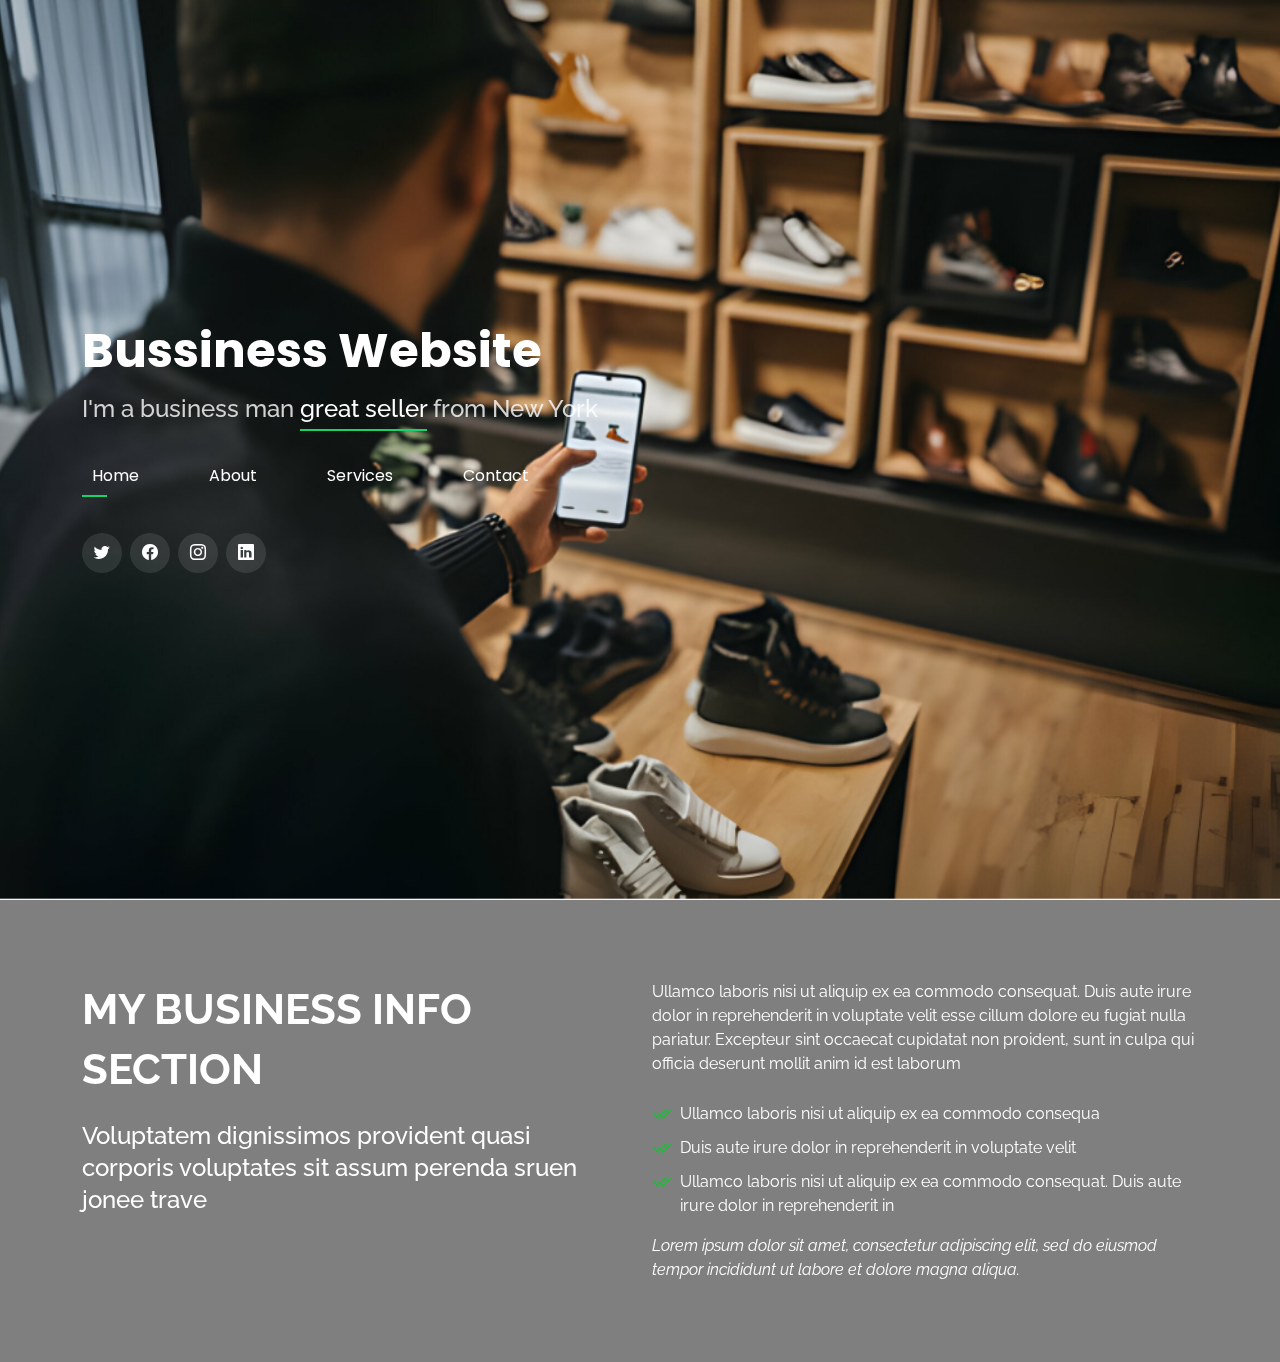
<file: index.html>
<!DOCTYPE html>
<html lang="en">
<head>
  <meta charset="utf-8">
  <meta content="width=device-width, initial-scale=1.0" name="viewport">

<!--
  <title>Personal Bootstrap Template</title>
  <meta content="" name="description">
  <meta content="" name="keywords">
-->

  <!-- Favicons -->
  <link href="assets/img/favicon.png" rel="icon">
  <link href="assets/img/apple-touch-icon.png" rel="apple-touch-icon">

  <!-- Google Fonts -->
  <link href="https://fonts.googleapis.com/css?family=Open+Sans:300,300i,400,400i,600,600i,700,700i|Raleway:300,300i,400,400i,500,500i,600,600i,700,700i|Poppins:300,300i,400,400i,500,500i,600,600i,700,700i" rel="stylesheet">


 <link rel="stylesheet" href="https://cdnjs.cloudflare.com/ajax/libs/font-awesome/6.1.0/css/all.min.css">
 
 <!-- <link href="assets/vendor/bootstrap-icons/bootstrap-icons.css" rel="stylesheet">
  --> 
  <!-- <link href="assets/vendor/bootstrap/css/bootstrap.min.css" rel="stylesheet"> -->

   <!-- Vendor CSS Files  -->
  <link href="assets/vendor/bootstrap/css/bootstrap.min.css" rel="stylesheet">
  <link href="assets/vendor/bootstrap-icons/bootstrap-icons.css" rel="stylesheet">
  <link href="assets/vendor/boxicons/css/boxicons.min.css" rel="stylesheet">
  <link href="assets/vendor/glightbox/css/glightbox.min.css" rel="stylesheet">
  <link href="assets/vendor/remixicon/remixicon.css" rel="stylesheet">
  <link href="assets/vendor/swiper/swiper-bundle.min.css" rel="stylesheet">



  <!-- Template Main CSS File -->
  <link href="assets/css/style.css" rel="stylesheet">
  <!-- =======================================================
  * Template Name: Personal
  * Updated: Sep 18 2023 with Bootstrap v5.3.2
  * Template URL: https://bootstrapmade.com/personal-free-resume-bootstrap-template/
  * Author: BootstrapMade.com
  * License: https://bootstrapmade.com/license/
  ======================================================== -->
</head>


<body>
  <!-- ======= Header ======= -->
  <header id="header">
    <div class="container">

      <h1><a href="index.html">Bussiness Website</a></h1>
      <!-- Uncomment below if you prefer to use an image logo -->
      <!-- <a href="index.html" class="mr-auto"><img src="assets/img/logo.png" alt="" class="img-fluid"></a> -->

      <h2>I'm a business man <span>great seller</span> from New York</h2>

      <nav id="navbar" class="navbar">
        <ul>
          <li><a class="nav-link active" href="#header">Home</a></li>
         
          <!-- <li><a class="nav-link" href="#resume">Resume</a></li> -->
          <!-- <li><a class="nav-link" href="#services">Services</a></li> -->
          <li><a class="nav-link" href="about.html">About</a></li>
          <li><a class="nav-link" href="services.html">Services</a></li>
          <li><a class="nav-link" href="contact.html">Contact</a></li>
        </ul>

        <i class="bi bi-list mobile-nav-toggle"></i>
      </nav>
      <!-- .navbar -->

      <div class="social-links">
        <a href="#" class="twitter"><i class="bi bi-twitter" aria-hidden="true"></i> </a>
        <a href="#" class="facebook"><i class="bi bi-facebook"></i></a>
        <a href="#" class="instagram"><i class="bi bi-instagram"></i></a>
        <a href="#" class="linkedin"><i class="bi bi-linkedin"></i></a>
      </div>

    </div>
 </header><!-- End Header -->



</body>


<div class="body_container">
<section id="about-us" class="about-us">
      <div class="container" data-aos="fade-up">

        <div class="row content">
          <div class="col-lg-6" data-aos="fade-right">
            <h2>My Business Info Section</h2>
            <h3>Voluptatem dignissimos provident quasi corporis voluptates sit assum perenda sruen jonee trave</h3>
          </div>
          <div class="col-lg-6 pt-4 pt-lg-0" data-aos="fade-left">
            <p>
              Ullamco laboris nisi ut aliquip ex ea commodo consequat. Duis aute irure dolor in reprehenderit in voluptate
              velit esse cillum dolore eu fugiat nulla pariatur. Excepteur sint occaecat cupidatat non proident, sunt in
              culpa qui officia deserunt mollit anim id est laborum
            </p>
            <ul>
              <li><i class="ri-check-double-line"></i> Ullamco laboris nisi ut aliquip ex ea commodo consequa</li>
              <li><i class="ri-check-double-line"></i> Duis aute irure dolor in reprehenderit in voluptate velit</li>
              <li><i class="ri-check-double-line"></i> Ullamco laboris nisi ut aliquip ex ea commodo consequat. Duis aute irure dolor in reprehenderit in</li>
            </ul>
            <p class="fst-italic">
              Lorem ipsum dolor sit amet, consectetur adipiscing elit, sed do eiusmod tempor incididunt ut labore et dolore
              magna aliqua.
            </p>
          </div>
        </div>
</div>
      </div>
    </section>
    


</html>
</file>
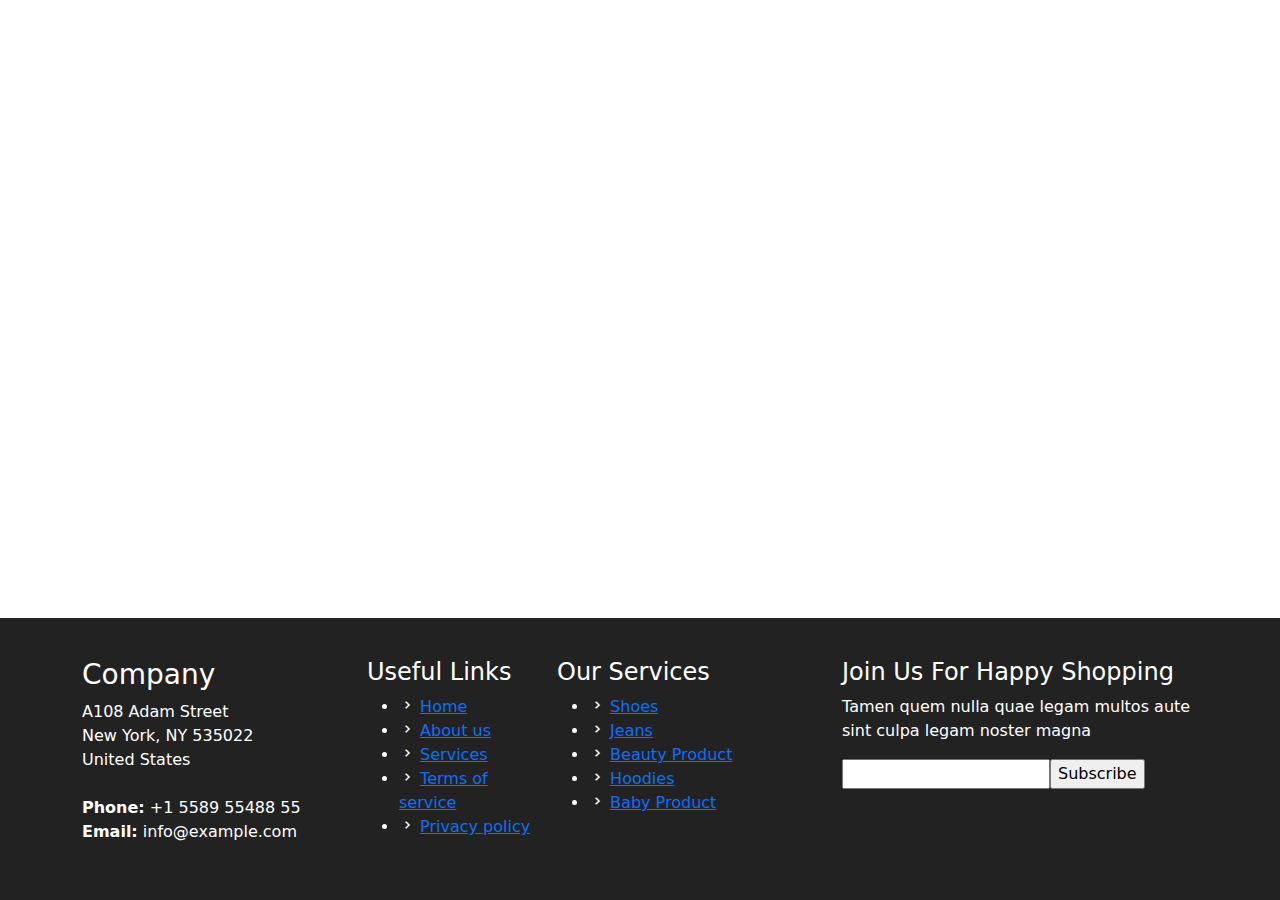
<file: footer.html>
<br>     </br>
<br /><br /><br /><br />
<br /><br /><br /><br />

<!-- ======= Footer ======= -->
  
<!DOCTYPE html>
<html lang="en">
<head>
  <meta charset="utf-8">
  <meta content="width=device-width, initial-scale=1.0" name="viewport">
  
  <link href="assets/vendor/bootstrap/css/bootstrap.min.css" rel="stylesheet">
  <link href="assets/vendor/bootstrap-icons/bootstrap-icons.css" rel="stylesheet">
  <link href="assets/vendor/boxicons/css/boxicons.min.css" rel="stylesheet">
  <link href="assets/vendor/glightbox/css/glightbox.min.css" rel="stylesheet">
  <link href="assets/vendor/remixicon/remixicon.css" rel="stylesheet">
  <link href="assets/vendor/swiper/swiper-bundle.min.css" rel="stylesheet">

 </head>


<footer>
<link href="assets/vendor/bootstrap/css/bootstrap.min.css" rel="stylesheet">
  <link href="assets/vendor/bootstrap-icons/bootstrap-icons.css" rel="stylesheet">
  <link href="assets/vendor/boxicons/css/boxicons.min.css" rel="stylesheet">
  <link href="assets/vendor/glightbox/css/glightbox.min.css" rel="stylesheet">
  <link href="assets/vendor/remixicon/remixicon.css" rel="stylesheet">
  <link href="assets/vendor/swiper/swiper-bundle.min.css" rel="stylesheet">



  <link href="assets/css/footer.css" rel="stylesheet">
  <footer id="footer">

    <div class="footer-top">
      <div class="container">
        <div class="row">

          <div class="col-lg-3 col-md-6 footer-contact">
            <h3>Company</h3>
            <p>
              A108 Adam Street <br>
              New York, NY 535022<br>
              United States <br><br>
              <strong>Phone:</strong> +1 5589 55488 55<br>
              <strong>Email:</strong> info@example.com<br>
            </p>
          </div>

          <div class="col-lg-2 col-md-6 footer-links">
            <h4>Useful Links</h4>
            <ul>
              <li><i class="bx bx-chevron-right"></i> <a href="#">Home</a></li>
              <li><i class="bx bx-chevron-right"></i> <a href="#">About us</a></li>
              <li><i class="bx bx-chevron-right"></i> <a href="#">Services</a></li>
              <li><i class="bx bx-chevron-right"></i> <a href="#">Terms of service</a></li>
              <li><i class="bx bx-chevron-right"></i> <a href="#">Privacy policy</a></li>
            </ul>
          </div>

          <div class="col-lg-3 col-md-6 footer-links">
            <h4>Our Services</h4>
            <ul>
              <li><i class="bx bx-chevron-right"></i> <a href="#">Shoes</a></li>
              <li><i class="bx bx-chevron-right"></i> <a href="#">Jeans</a></li>
              <li><i class="bx bx-chevron-right"></i> <a href="#">Beauty Product</a></li>
              <li><i class="bx bx-chevron-right"></i> <a href="#">Hoodies</a></li>
              <li><i class="bx bx-chevron-right"></i> <a href="#">Baby Product</a></li>
            </ul>
          </div>

          <div class="col-lg-4 col-md-6 footer-newsletter">
            <h4>Join Us For Happy Shopping</h4>
            <p>Tamen quem nulla quae legam multos aute sint culpa legam noster magna</p>
            <form action="" method="post">
              <input type="email" name="email"><input type="submit" value="Subscribe">
            </form>
          </div>

        </div>
      </div>
    </div>

  </footer><!-- End Footer -->
</file>
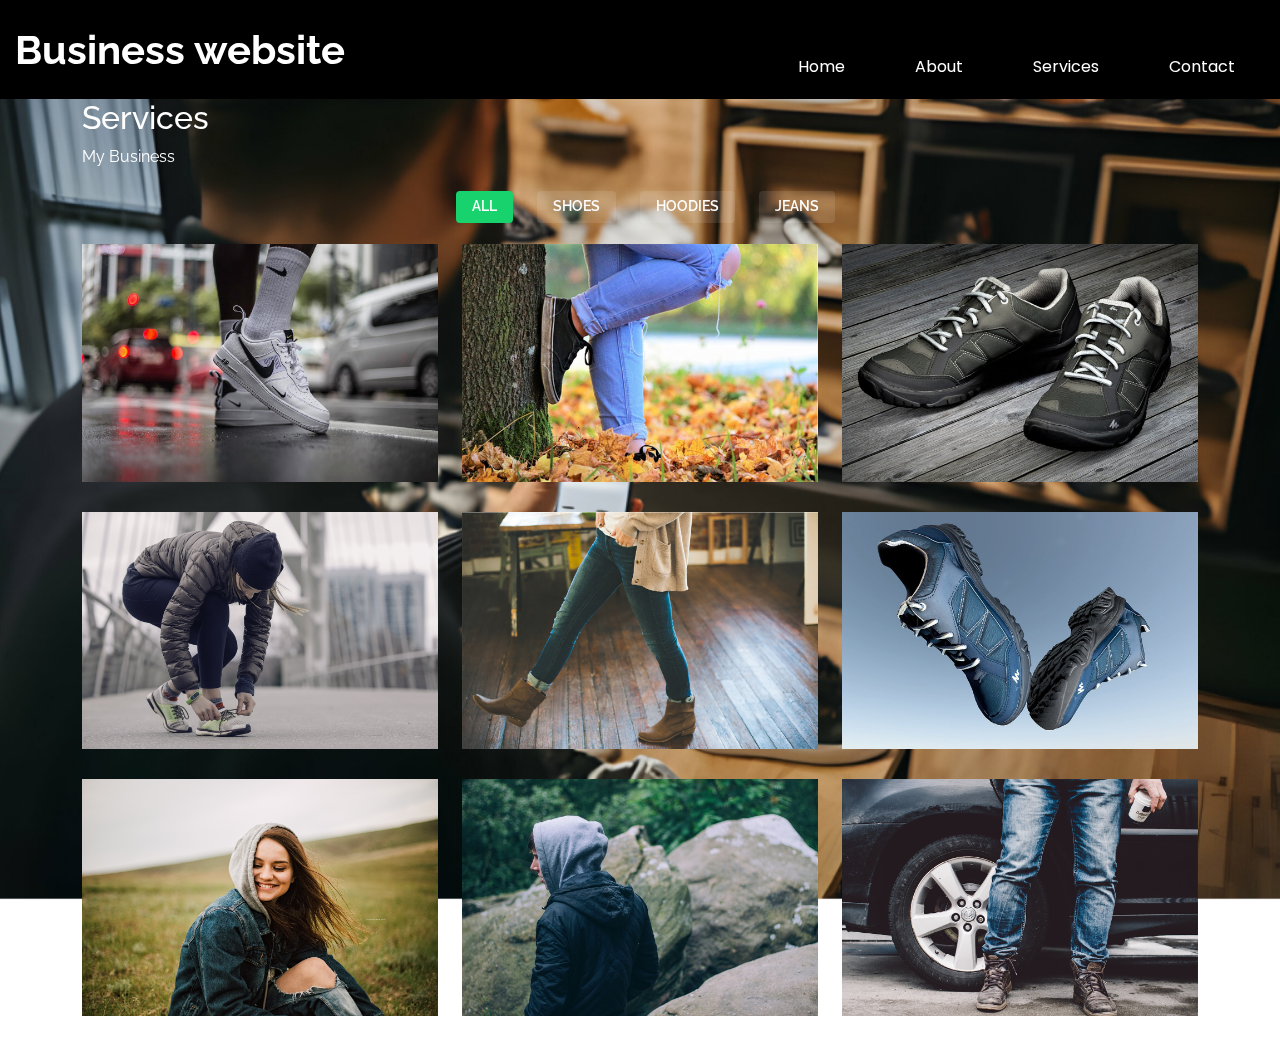
<file: services.html>
<!DOCTYPE html>
<html lang="en">

<head>
<meta charset="utf-8">
  <meta content="width=device-width, initial-scale=1.0" name="viewport">

  <title>Bussiness website</title>
  <meta content="" name="description">
  <meta content="" name="keywords">

  <!-- Favicons -->
  <link href="assets/img/favicon.png" rel="icon">
  <link href="assets/img/apple-touch-icon.png" rel="apple-touch-icon">

  <!-- Google Fonts -->
  <link href="https://fonts.googleapis.com/css?family=Open+Sans:300,300i,400,400i,600,600i,700,700i|Raleway:300,300i,400,400i,500,500i,600,600i,700,700i|Poppins:300,300i,400,400i,500,500i,600,600i,700,700i" rel="stylesheet">


  <link href="assets/vendor/bootstrap/css/bootstrap.min.css" rel="stylesheet">
  <link href="assets/vendor/bootstrap-icons/bootstrap-icons.css" rel="stylesheet">
  <link href="assets/vendor/boxicons/css/boxicons.min.css" rel="stylesheet">
  <link href="assets/vendor/glightbox/css/glightbox.min.css" rel="stylesheet">
  <link href="assets/vendor/remixicon/remixicon.css" rel="stylesheet">
  <link href="assets/vendor/swiper/swiper-bundle.min.css" rel="stylesheet">


  <!-- Template Main CSS File -->
  <link href="assets/css/style.css" rel="stylesheet">


</head>

<body>

  <header class="header">
    <div class="logo">Business website </div>
    <nav class="navbar">
      <ul>
        <li><a href="index.html">Home</a></li>
        <li><a href="about.html">About</a></li>
        <li><a href="services.html">Services</a></li>
        <li><a href="contact.html">Contact</a></li>
      </ul>
    </nav>
  </header>




<section id="Services" class="Services">
    <div class="container">

      <div class="section-title">
        <h2>Services</h2>
        <p>My Business</p>
      </div>

      <div class="row">
        <div class="col-lg-12 d-flex justify-content-center">
          <ul id="Services-flters">
            <li data-filter="*" class="filter-active">All</li>
            <li data-filter=".filter-Shoes">Shoes</li>
            <li data-filter=".filter-Hoodies">Hoodies</li>
            <li data-filter=".filter-Jeans">Jeans</li>
          </ul>
        </div>
      </div>





 <div class="row Services-container">

        <div class="col-lg-4 col-md-6 Services-item filter-Shoes">
          <div class="Services-wrap">
            <img src="assets/img/Services/Services_1.jpg" class="img-fluid" alt="">
            <div class="Services-info">
              <h4>Shoes 1</h4>
              <p>Shoes</p>
            </div>
          </div>
        </div>




        <div class="col-lg-4 col-md-6 Services-item filter-Jeans">
          <div class="Services-wrap">
            <img src="assets/img/Services/Jeans.jpg" class="img-fluid" alt="">
            <div class="Services-info">
              <h4>Jeans 3</h4>
              <p>Jeans</p>
            </div>
          </div>
        </div>





           <div class="col-lg-4 col-md-6 Services-item filter-Shoes">
          <div class="Services-wrap">
            <img src="assets/img/Services/Services_2.jpg" class="img-fluid" alt="">
            <div class="Services-info">
              <h4>Shoes 2</h4>
              <p>Shoes</p>
            </div>
          </div>
        </div>




<div class="col-lg-4 col-md-6 Services-item filter-Hoodies">
          <div class="Services-wrap">
            <img src="assets/img/Services/Services_4.jpg" class="img-fluid" alt="">
            <div class="Services-info">
              <h4>Hoodie 2</h4>
              <p>Hoodie</p>
            </div>
          </div>
        </div>


        <div class="col-lg-4 col-md-6 Services-item filter-Jeans">
          <div class="Services-wrap">
            <img src="assets/img/Services/Services_8.jpg" class="img-fluid" alt="">
            <div class="Services-info">
              <h4>Jeans 2</h4>
              <p>Jeans</p>
            </div>
          </div>
        </div>

        <div class="col-lg-4 col-md-6 Services-item filter-Shoes">
          <div class="Services-wrap">
            <img src="assets/img/Services/Services_3.jpg" class="img-fluid" alt="">
            <div class="Services-info">
              <h4>Shoes 3</h4>
              <p>Shoes</p>
            </div>
          </div>
        </div>

        <div class="col-lg-4 col-md-6 Services-item filter-Hoodies">
          <div class="Services-wrap">
            <img src="assets/img/Services/Services_5.jpg" class="img-fluid" alt="">
            <div class="Services-info">
              <h4>Hoodies 1</h4>
              <p>Hoodies</p>
              
            </div>
          </div>
        </div>

        <div class="col-lg-4 col-md-6 Services-item filter-Hoodies">
          <div class="Services-wrap">
            <img src="assets/img/Services/Services_6.jpg" class="img-fluid" alt="">
            <div class="Services-info">
              <h4>Hoodies 3</h4>
              <p>Hoodies</p>
            </div>
          </div>
        </div>



<div class="col-lg-4 col-md-6 Services-item filter-Jeans">
          <div class="Services-wrap">
            <img src="assets/img/Services/Services_7.jpg" class="img-fluid" alt="">
            <div class="Services-info">
              <h4>Jeans 1</h4>
              <p>Jeans</p>
            
            </div>


            </div>
          </div>
        </div>

</div>
</section>



<!-- Vendor JS Files -->
  <script src="assets/vendor/purecounter/purecounter_vanilla.js"></script>
  <script src="assets/vendor/bootstrap/js/bootstrap.bundle.min.js"></script>
  <script src="assets/vendor/glightbox/js/glightbox.min.js"></script>
  <script src="assets/vendor/isotope-layout/isotope.pkgd.min.js"></script>
  <script src="assets/vendor/swiper/swiper-bundle.min.js"></script>
  <script src="assets/vendor/waypoints/noframework.waypoints.js"></script>
  <script src="assets/vendor/php-email-form/validate.js"></script>



<script src="assets\js\function.js"></script>




</body>


</html>
</file>
<file: assets/css/style.css>
body {
  font-family: "Open Sans", sans-serif;
  background-color: #040404;
  color: #fff;
  position: relative;
  background: transparent;
}

body::before {
  content: "";
  position: fixed;
  background: #040404 url("../img/bg.PNG") top right no-repeat;
  background-size: cover;
  left: 0;
  right: 0;
  top: 0;
  height: 100vh;
  z-index: -1;
}

@media (min-width: 1024px) {
  body::before {
    background-attachment: fixed;
  }
}

a {
  color: #18d26e;
  text-decoration: none;
}

a:hover {
  color: #35e888;
  text-decoration: none;
}

h1,
h2,
h3,
h4,
h5,
h6 {
  font-family: "Raleway", sans-serif;
}

/*--------------------------------------------------------------
# Header
--------------------------------------------------------------*/
#header {
  transition: ease-in-out 0.3s;
  position: relative;
  height: 100vh;
  display: flex;
  align-items: center;
  z-index: 997;
  overflow-y: auto;
}

#header * {
  transition: ease-in-out 0.3s;
}

#header h1 {
  font-size: 48px;
  margin: 0;
  padding: 0;
  line-height: 1;
  font-weight: 700;
  font-family: "Poppins", sans-serif;
}

#header h1 a,
#header h1 a:hover {
  color: #fff;
  line-height: 1;
  display: inline-block;
}

#header h2 {
  font-size: 24px;
  margin-top: 20px;
  color: rgba(255, 255, 255, 0.8);
}

#header h2 span {
  color: #fff;
  border-bottom: 2px solid #18d26e;
  padding-bottom: 6px;
}

#header img {
  padding: 0;
  margin: 0;
}

#header .social-links {
  margin-top: 40px;
  display: flex;
}

#header .social-links a {
  font-size: 16px;
  display: flex;
  justify-content: center;
  align-items: center;
  background: rgba(255, 255, 255, 0.1);
  color: #fff;
  line-height: 1;
  margin-right: 8px;
  border-radius: 50%;
  width: 40px;
  height: 40px;
}

#header .social-links a:hover {
  background: #18d26e;
}

@media (max-width: 992px) {
  #header h1 {
    font-size: 36px;
  }

  #header h2 {
    font-size: 20px;
    line-height: 30px;
  }

  #header .social-links {
    margin-top: 15px;
  }

  #header .container {
    display: flex;
    flex-direction: column;
    align-items: center;
  }
}

/* Header Top */
#header.header-top {
  height: 80px;
  position: fixed;
  left: 0;
  top: 0;
  right: 0;
  background: rgba(0, 0, 0, 0.9);
}

#header.header-top .social-links,
#header.header-top h2 {
  display: none;
}

#header.header-top h1 {
  margin-right: auto;
  font-size: 36px;
}

#header.header-top img {
  max-height: 60px;
  margin-right: 20px !important;
}

#header.header-top .container {
  display: flex;
  align-items: center;
}

#header.header-top .navbar {
  margin: 0;
}

@media (max-width: 768px) {
  #header.header-top {
    height: 60px;
  }

  #header.header-top h1 {
    font-size: 26px;
  }
}

/*--------------------------------------------------------------
# Navigation Menu
--------------------------------------------------------------*/
/**
* Desktop Navigation 
*/

.navbar {
  padding: 0;
  margin-top: 35px;
}

.navbar ul {
  margin: 0;
  padding: 0;
  display: flex;
  list-style: none;
  align-items: center;
}

.navbar li {
  position: relative;
}

.navbar li+li {
  margin-left: 30px;
}

.navbar a,
.navbar a:focus {
  display: flex;
  align-items: center;
  justify-content: space-between;
  padding: 0;
  font-family: "Poppins", sans-serif;
  font-size: 16px;
  font-weight: 400;
  color: rgba(255, 255, 255, 0.7);
  white-space: nowrap;
  transition: 0.3s;
}

.navbar a i,
.navbar a:focus i {
  font-size: 12px;
  line-height: 0;
  margin-left: 30px;
}

.navbar a:before {
  content: "";
  position: absolute;
  width: 0;
  height: 2px;
  bottom: -4px;
  left: 0;
  background-color: #18d26e;
  visibility: hidden;
  width: 0px;
  transition: all 0.3s ease-in-out 0s;
}

.navbar a:hover:before,
.navbar li:hover>a:before,
.navbar .active:before {
  visibility: visible;
  width: 25px;
}

.navbar a:hover,
.navbar .active,
.navbar .active:focus,
.navbar li:hover>a {
  color: #fff;
}

/**
* Mobile Navigation 
*/
.mobile-nav-toggle {
  color: #fff;
  font-size: 28px;
  cursor: pointer;
  display: none;
  line-height: 0;
  transition: 0.5s;
  position: fixed;
  right: 15px;
  top: 15px;
}

@media (max-width: 991px) {
  .mobile-nav-toggle {
    display: block;
  }

  .navbar ul {
    display: none;
  }
}

.navbar-mobile {
  position: fixed;
  overflow: hidden;
  top: 0;
  right: 0;
  left: 0;
  bottom: 0;
  background: rgba(0, 0, 0, 0.9);
  transition: 0.3s;
  z-index: 999;
  margin-top: 0;
}

.navbar-mobile .mobile-nav-toggle {
  position: absolute;
  top: 15px;
  right: 15px;
}

.navbar-mobile ul {
  display: block;
  position: absolute;
  top: 55px;
  right: 15px;
  bottom: 45px;
  left: 15px;
  padding: 10px 0;
  overflow-y: auto;
  transition: 0.3s;
  border: 2px solid rgba(255, 255, 255, 0.2);
}

.navbar-mobile li {
  padding: 12px 20px;
}

.navbar-mobile li+li {
  margin: 0;
}

.navbar-mobile a,
.navbar-mobile a:focus {
  font-size: 16px;
  position: relative;
}


/*services*/
/*service header
*/

body {
  margin: 0;
  font-family: "Raleway", sans-serif;
}

.header {
  background-color: #000;
  color: #fff;
  display: flex;
  justify-content: space-between;
  align-items: center;
  padding: 15px;
}


.logo {
  font-size: 40px;
  
  font-weight: bold;
  padding: 0 50 
}

.navbar ul {
  list-style-type: none;
  margin: 50;
  padding: 0;
  display: flex;

}

.navbar ul li {
  margin-right: 20px;

}

.navbar ul li a {
  color: #fff;
  text-decoration: none;
  padding: 5px 10px;
 border-radius: 5px;
  transition: background-color 0.3s ease;
}


.navbar ul li a:hover {
  background-color: #333;
}


/*services*/

.Services .Services-item {
  margin-bottom: 30px;
}

.Services #Services-flters {
  margin: 0 auto 15px auto;
  text-align: center;
  border-radius: 50px;
  padding: 3px 15px;
}

.Services #Services-flters li {
  cursor: pointer;
  display: inline-block;
  padding: 8px 16px 10px 16px;
  font-size: 14px;
  font-weight: 600;
  line-height: 1;
  text-transform: uppercase;
  color: #fff;
  background: rgba(255, 255, 255, 0.1);
  margin: 03px 10px 3px;
  transition: all 0.3s ease-in-out;
  border-radius: 4px;
}





.Services #Services-flters li:hover,
.Services #Services-flters li.filter-active {
  background: #18d26e;
}

.Services #Services-flters li:last-child {
  margin-right: 0;
}

.Services .Services-wrap {
  transition: 0.3s;
  position: relative;
  overflow: hidden;
  z-index: 1;
  background: rgba(0, 0, 0, 0.6);
}

.Services .Services-wrap::before {
  content: "";
  background: rgba(0, 0, 0, 0.6);
  position: absolute;
  left: 30px;
  right: 30px;
  top: 30px;
  bottom: 30px;
  transition: all ease-in-out 0.3s;
  z-index: 2;
  opacity: 0;
}

.Services .Services-wrap .Services-info {
  opacity: 0;
  position: absolute;
  top: 0;
  left: 0;
  right: 0;
  bottom: 0;
  text-align: center;
  z-index: 3;
  transition: all ease-in-out 0.3s;
  display: flex;
  flex-direction: column;
  justify-content: center;
  align-items: center;
}



.Services .Services-wrap .Services-info::before {
  display: block;
  content: "";
  width: 48px;
  height: 48px;
  position: absolute;
  top: 35px;
  left: 35px;
  border-top: 3px solid #fff;
  border-left: 3px solid #fff;
  transition: all 0.5s ease 0s;
  z-index: 9994;
}


.Services .Services-wrap .Services-info::after {
  display: block;
  content: "";
  width: 48px;
  height: 48px;
  position: absolute;
  bottom: 35px;
  right: 35px;
  border-bottom: 3px solid #fff;
  border-right: 3px solid #fff;
  transition: all 0.5s ease 0s;
  z-index: 9994;
}


.Services .Services-wrap .Services-info h4 {
  font-size: 20px;
  color: #fff;
  font-weight: 600;
}

.Services .Services-wrap .Services-info p {
  color: #ffffff;
  font-size: 14px;
  text-transform: uppercase;
  padding: 0;
  margin: 0;
}


.Services .Services-wrap .Services-links {
  text-align: center;
  z-index: 4;
}

.Services .Services-wrap .Services-links a {
  color: #fff;
  margin: 0 2px;
  font-size: 28px;
  display: inline-block;
  transition: 0.3s;
}

.Services .Services-wrap .Services-links a:hover {
  color: #63eda3;
}


.Services .Services-wrap:hover::before {
  top: 0;
  left: 0;
  right: 0;
  bottom: 0;
  opacity: 1;
}

.Services .Services-wrap:hover .Services-info {
  opacity: 1;
}

.Services .Services-wrap:hover .Services-info::before {
  top: 15px;
  left: 15px;
}

.Services .Services-wrap:hover .Services-info::after {
  bottom: 15px;
  right: 15px;
}








/*About us tagline*/


.about-us .content h2 {
  font-weight: 700;
  font-size: 42px;
  line-height: 60px;
  margin-bottom: 20px;
  text-transform: uppercase;
}

.about-us .content h3 {
  font-weight: 500;
  line-height: 32px;
  font-size: 24px;
}

.about-us .content ul {
  list-style: none;
  padding: 0;
}

.about-us .content ul li {
  padding: 10px 0 0 28px;
  position: relative;
}

.about-us .content ul i {
  left: 0;
  top: 7px;
  position: absolute;
  font-size: 20px;
  color: #1bbd36;
}

.about-us .content p:last-child {
  margin-bottom: 0;
}

#about-us {
  position: relative;
  padding: 80px 0; 
}

#about-us::before {
  content: "";
  position: absolute;
  top: 0;
  left: 0;
  width: 100%;
  height: 100%;
  background-color: rgba(0, 0, 0, 0.5); 
  z-index: -1;
}

#about-us .container {
  position: relative;
  z-index: 1;

}
</file>
<file: assets/css/footer.css>
#footer {
  position: fixed;
  bottom: 0;
  left: 0;
  width: 100%;
  padding: 40px 0;
  color: #fff;
  text-align: left;
  background-color: #222;
  z-index: 1000; 
}

#footer h2,
#footer p {
  color: #fff;
}
</file>
